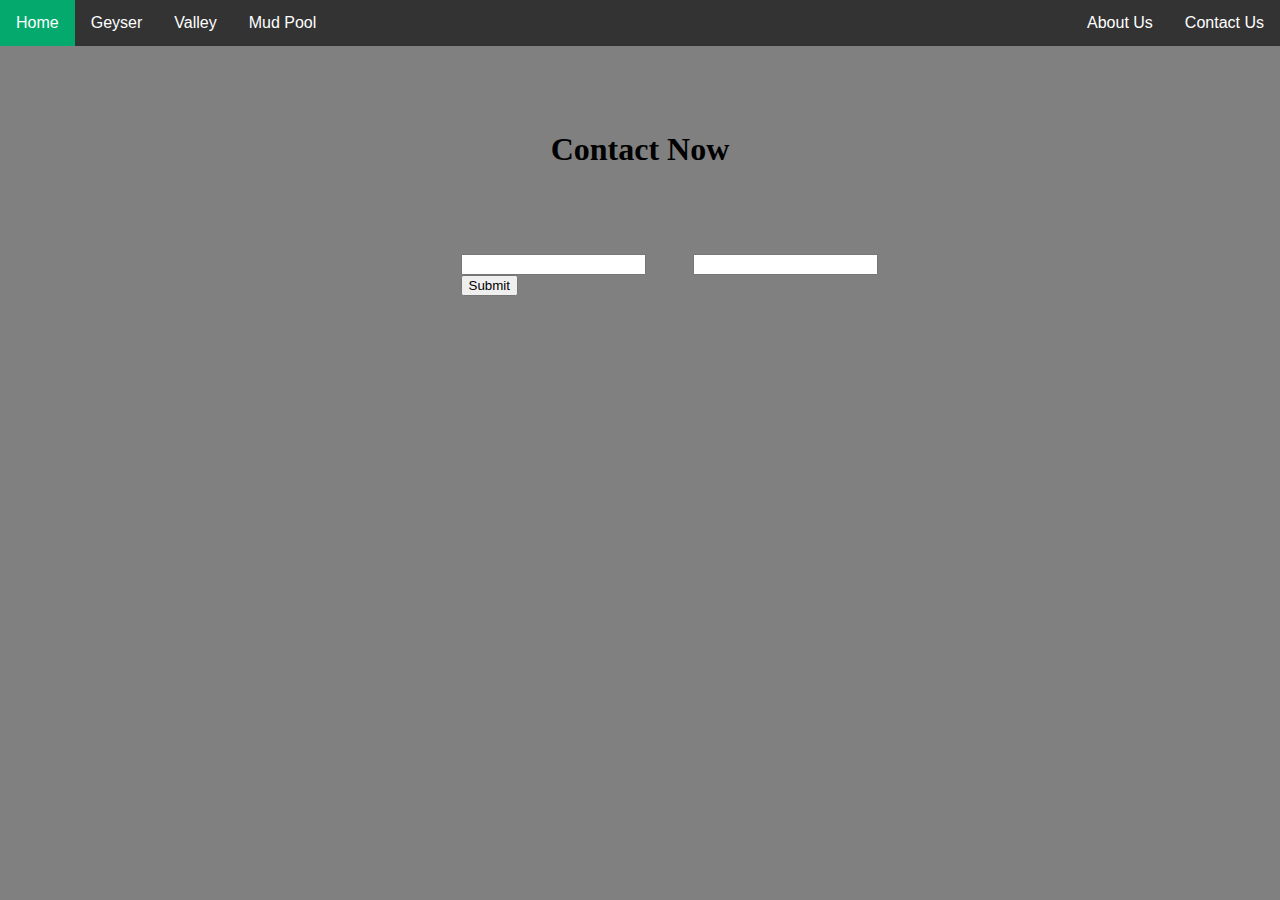
<file: contact.html>
<!DOCTYPE html>
<html lang="en">
<head>
    <meta charset="UTF-8">
    <meta name="viewport" content="width=device-width, initial-scale=1.0">
    <link rel="stylesheet" href="style4.css">
    <title>Contact Us</title>
</head>
<ul>
    <li><a class="active" href="index.html">Home</a></li>
    <li><a href="geyser.html">Geyser</a></li>
    <li><a href="valley.html">Valley</a></li>
    <li><a href="mudpool.html">Mud Pool</a></li>
    <li style="float:right"><a href="contact.html">
        Contact Us
    <li style="float:right"><a href="aboutus.html">
        About Us
    </a></li>
  </ul>
  <h1> Contact Now </h1>
  <form action="/action_page.php">
    <input class="First" type="text" 
    id="FirstName" name="FirstName" value="">
    <input class="Sec" type="text" id="Surname" name="Surname" value="">
    <input type="submit" value="Submit">
  </form>
</file>
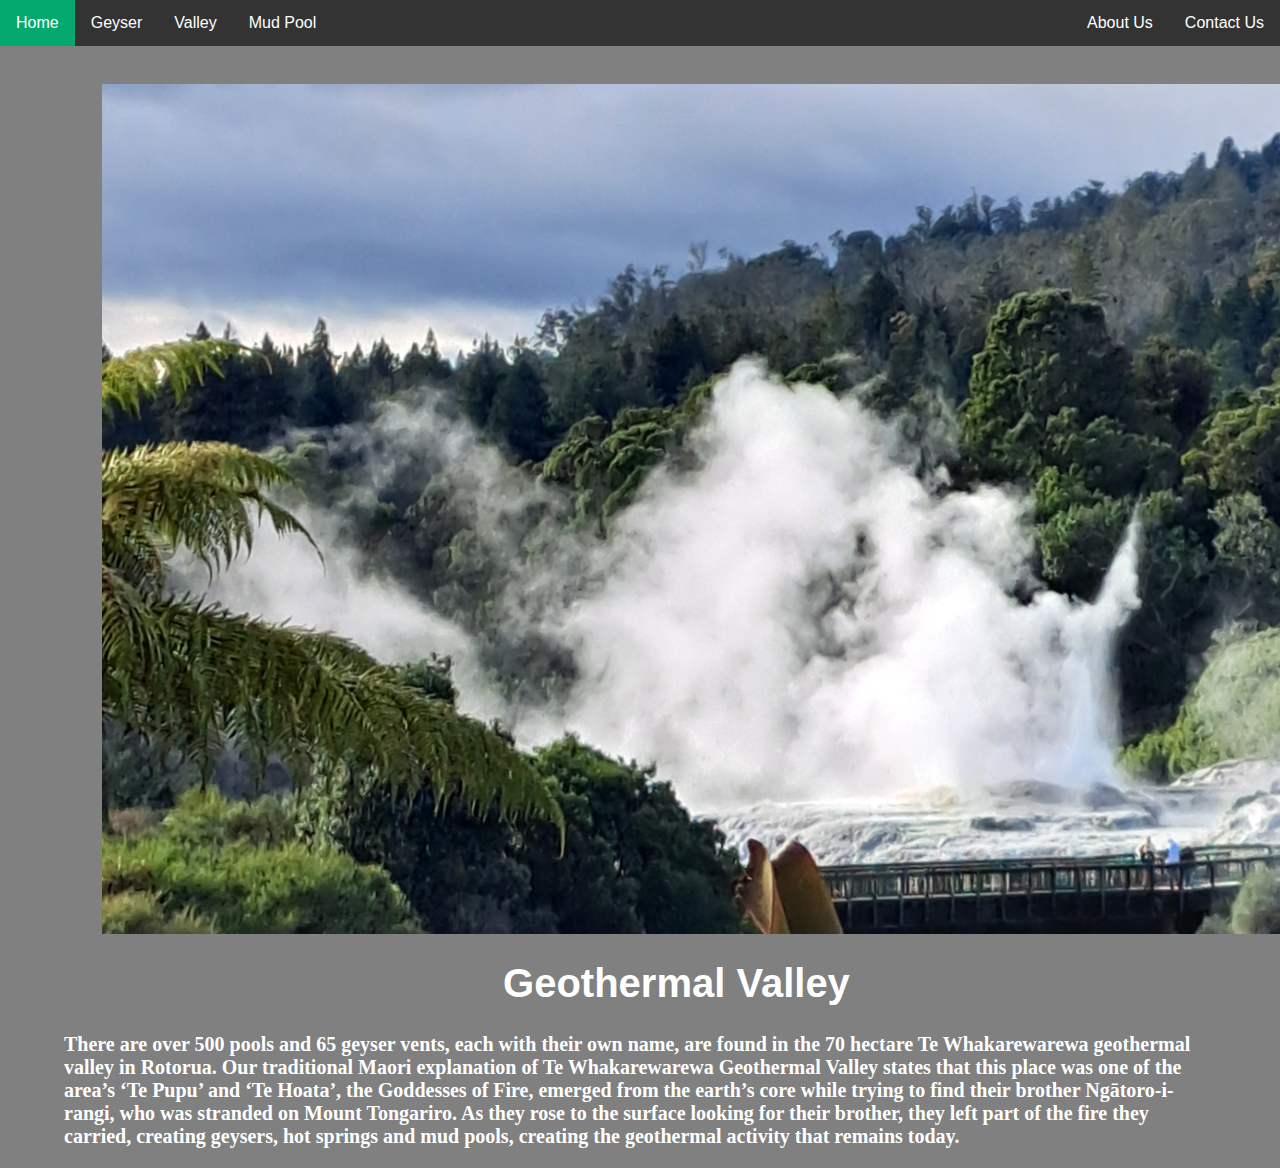
<file: valley.html>
<!DOCTYPE html>
<html lang="en">
<head>
  <meta charset="UTF-8">
  <meta name="viewport" content="width=device-width, initial-scale=1.0">
  <title>Valley</title>
  <link rel="stylesheet" href="style2.css">
</head>
<body>
  <ul>
    <li><a class="active" href="index.html">Home</a></li>
    <li><a href="geyser.html">Geyser</a></li>
    <li><a href="valley.html">Valley</a></li>
    <li><a href="mudpool.html">Mud Pool</a></li>
    <li style="float:right"><a href="contact.html">
        Contact Us
    <li style="float:right"><a href="aboutus.html">
        About Us
    </a></li>
  </ul>
    <div class="hero-image2">
    </div>
      <h1 class="valley">Geothermal Valley</h1>
      <p>There are over 500 pools and 65 geyser vents, each with their own name, are found in the 70 hectare Te Whakarewarewa geothermal valley in Rotorua.
        Our traditional Maori explanation of Te Whakarewarewa Geothermal Valley states that this place was one of the area’s ‘Te Pupu’ and ‘Te Hoata’, the Goddesses of Fire, emerged from the earth’s core while trying to find their brother Ngātoro-i-rangi, who was stranded on Mount Tongariro. As they rose to the surface looking for their brother, they left part of the fire they carried, creating geysers, hot springs and mud pools, creating the geothermal activity that remains today.        
        </p>
</body>
</html>
</file>
<file: style4.css>
ul {
    list-style-type: none;
    margin: 0px;
    padding: 0px;
    overflow: hidden;
    background-color: #333;
  }
  
  li {
    float: left;
  }
  
  li a {
    display: block;
    color: white;
    text-align: center;
    padding: 14px 16px;
    text-decoration: none;
    font-family: 'Gill Sans', 'Gill Sans MT', 'Trebuchet MS', sans-serif;
  }
  
  li a:hover:not(.active) {
    background-color: #111;
  }
  
  .active {
    background-color: #04AA6D;
  } 
  body{
    background-color: gray;
    margin: 0px;
    padding: 0px;
  }
form{
    float: right;
    margin-top: 5%;
    margin-right: 30%;
}
h1{
    text-align: center;
    padding-top: 5%;
}
.First{
    margin-right: 10%;
}
</file>
<file: style2.css>
ul {
  list-style-type: none;
  margin: 0px;
  padding: 0px;
  overflow: hidden;
  background-color: #333;
}

li {
  float: left;
}

li a {
  display: block;
  color: white;
  text-align: center;
  padding: 14px 16px;
  text-decoration: none;
  font-family: 'Gill Sans', 'Gill Sans MT', 'Trebuchet MS', sans-serif;
}

li a:hover:not(.active) {
  background-color: #111;
}

.active {
  background-color: #04AA6D;
} 
.hero-image{
    background-image: url("./Images/20240626_111238.jpg");
  height: 850px;
  width: 1600px;
  background-position: center;
  background-repeat: no-repeat;
  background-size: cover;
  margin-right: 5%;
  margin-left: 8%;
  margin-top: 3%;
}
body{
  background-color: grey;
  margin: 0px;
  padding: 0px;
}
.Geyser{
  margin-left: 41.2%;
  color: white;
  font-family:'Lucida Sans', 'Lucida Sans Regular', 'Lucida Grande',
   'Lucida Sans Unicode', Geneva, Verdana, sans-serif;
   font-weight: bold;
   font-size: 250%;
}
.About-Types{
  color: white;
  font-size: 170%;
  font-family:'Lucida Sans', 'Lucida Sans Regular', 'Lucida Grande',
   'Lucida Sans Unicode', Geneva, Verdana, sans-serif;
   font-weight: bold;
   margin-left: 10%;
   margin-right: 10%;
}
.hero-image3{
  background-image: url("./Images/20240626_110417.jpg");
  height: 850px;
  width: 1600px;
  background-position: center;
  background-repeat: no-repeat;
  background-size: cover;
  margin-right: 5%;
  margin-left: 8%;
  margin-top: 3%;
}
.hero-image2{
  background-image: url("./Images/20240626_104441.jpg");
  height: 850px;
  width: 1600px;
  background-position: center;
  background-repeat: no-repeat;
  background-size: cover;
  margin-right: 5%;
  margin-left: 8%;
  margin-top: 3%;
}
.mud-pool{
  margin-left: 45%;
  color: white;
  font-family:'Lucida Sans', 'Lucida Sans Regular', 'Lucida Grande',
   'Lucida Sans Unicode', Geneva, Verdana, sans-serif;
   font-weight: bold;
   font-size: 250%;
}
.valley{
  margin-left: 39.3%;
  color: white;
  font-family:'Lucida Sans', 'Lucida Sans Regular', 'Lucida Grande',
   'Lucida Sans Unicode', Geneva, Verdana, sans-serif;
   font-weight: bold;
   font-size: 250%;
}
.Bold-text{
  font-weight: 100;
}
footer{
  background-color: black;
  color: white;
}
.Logo-TePuia-White{
  margin-left: 19%;
  width: 10%;
}
h3{
  padding-left: 50%;
  font-size: 200%;
  position: absolute;
}
.main{
  padding-left: 37%;
  color: white;
  text-decoration: underline overline;
  font-size: larger;
}
.main2{
  padding-left: 35.5%;
  color: white;
  text-decoration: underline overline;
  font-size: larger;
}
.main3{
  padding-left: 33%;
  color: white;
  text-decoration: underline overline;
  font-size: larger;
}
p{
  margin-right: 5%;
  margin-left: 5%;
  color: white;
  font-weight: bold;
  font-size: 20px;
  font-family: serif;
}
</file>
